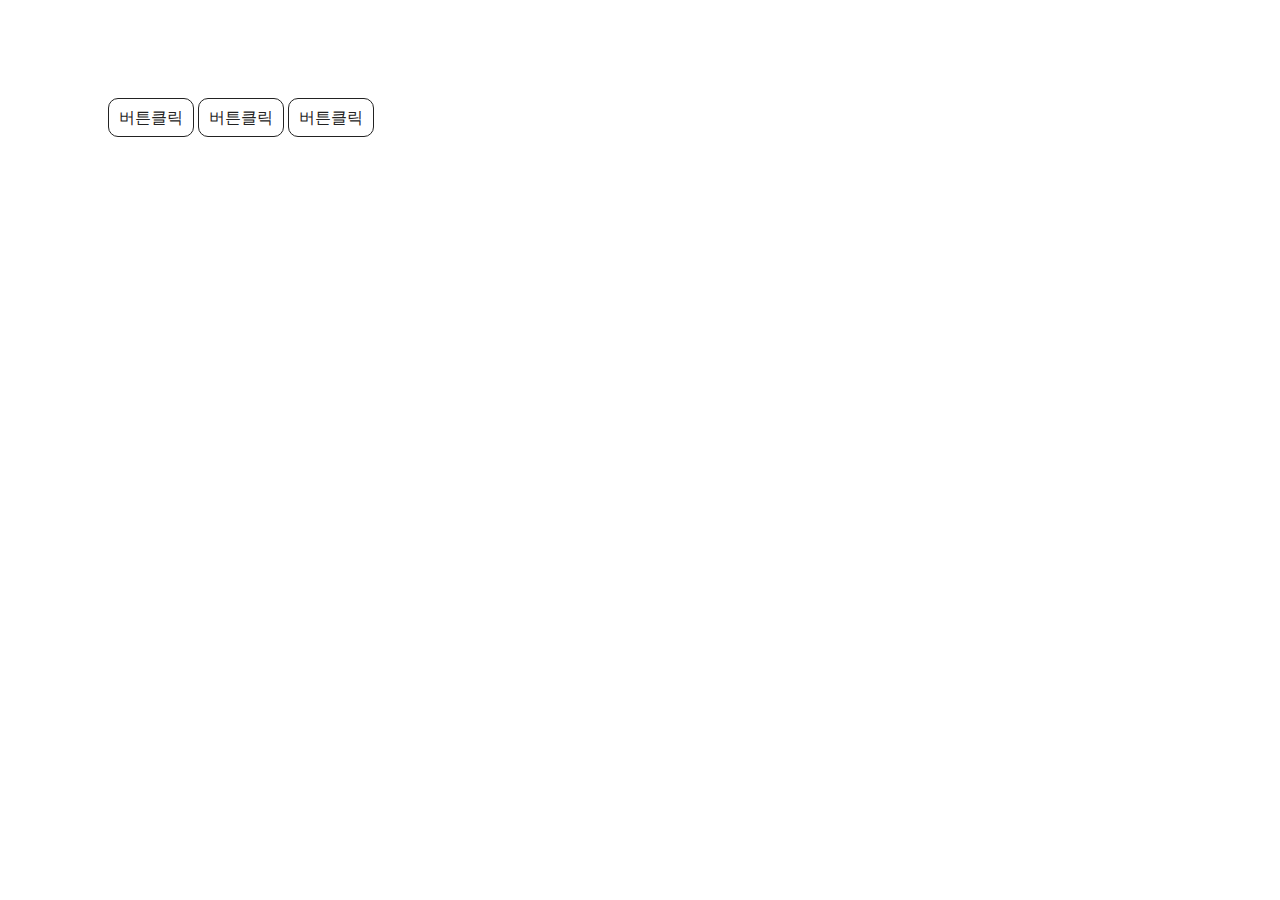
<file: 근거문구팝업/index.html>
<!DOCTYPE html>
<html lang="en">
  <head>
    <meta charset="UTF-8" />
    <meta http-equiv="X-UA-Compatible" content="IE=edge" />
    <meta name="viewport" content="width=device-width, initial-scale=1.0" />
    <title>Document</title>
    <script
      src="https://code.jquery.com/jquery-1.12.4.js"
      integrity="sha256-Qw82+bXyGq6MydymqBxNPYTaUXXq7c8v3CwiYwLLNXU="
      crossorigin="anonymous"
    ></script>
    <script src="./script.js" defer></script>
  </head>
  <style>
    .btn_wrap{padding:100px;}
    .btn_wrap .btn{border:1px solid #222;border-radius:10px;padding:10px;text-decoration:none;color:#222;}

    .layer{position:fixed;top:200px;left:200px;display:none;;}
    .layer .cont{background:#000;color:#fff;padding:20px;}

  </style>
  <body>
    <div class="btn_wrap">
        <a class="btn" href="javascript:void(0)"onclick="layerOpen('text_pop')">버튼클릭</a>
        <a class="btn" href="javascript:layerOpen('text_pop',openTextPopup('text01'));">버튼클릭</a>
        <a class="btn" href="javascript:layerOpen('text_pop',openTextPopup('text02'));">버튼클릭</a>
    </div>
    
    <div class="layer">
      <div id="text_pop" class="cont">
        <p class="txt_cont">aaa</p>
      </div>
    </div>
  </body>
</html>
</file>
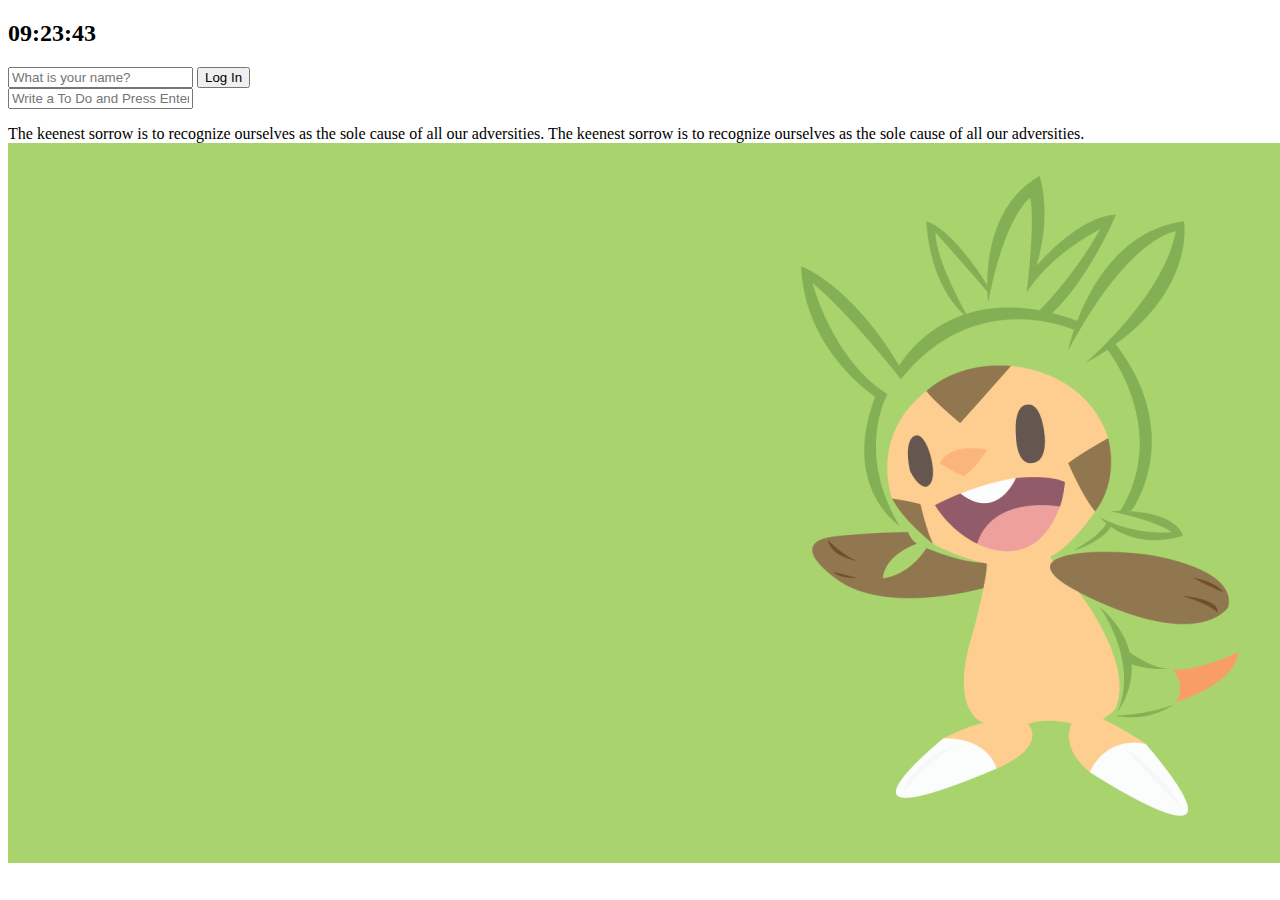
<file: nomadcoders/크롬앱 만들기/index.html>
<!DOCTYPE html>
<html lang="en">
<head>
    <meta charset="UTF-8">
    <meta http-equiv="X-UA-Compatible" content="IE=edge">
    <meta name="viewport" content="width=device-width, initial-scale=1.0">
    <title>Momentom</title>
    <link rel="stylesheet" href="./css/style.css">
</head>
<body>
    <h2 id="clock"><span class="first"></span><span class="second"></span></h2>
    <form id="login-form" class="hidden">
        <input required maxlength="15" type="text" placeholder="What is your name?">
        <button>Log In</button>
    </form>
    <h1 id="greeting" class="hidden"></h1>
    <form id="todo-form">
        <input type="text" placeholder="Write a To Do and Press Enter" required>
    </form>
    <ul id="todo-list"></ul>
    <div id="quote">
        <span></span>
        <span></span>
    </div>
    <script src="./js/greeting.js"></script>
    <script src="./js/clock.js"></script>
    <script src="./js/quotes.js"></script>
    <script src="./js/background.js"></script>
    <script src="./js/todo.js"></script>
    <script src="./js/weather.js"></script>
</body>
</html>
</file>
<file: nomadcoders/크롬앱 만들기/css/style.css>
.hidden{display:none;}
</file>
